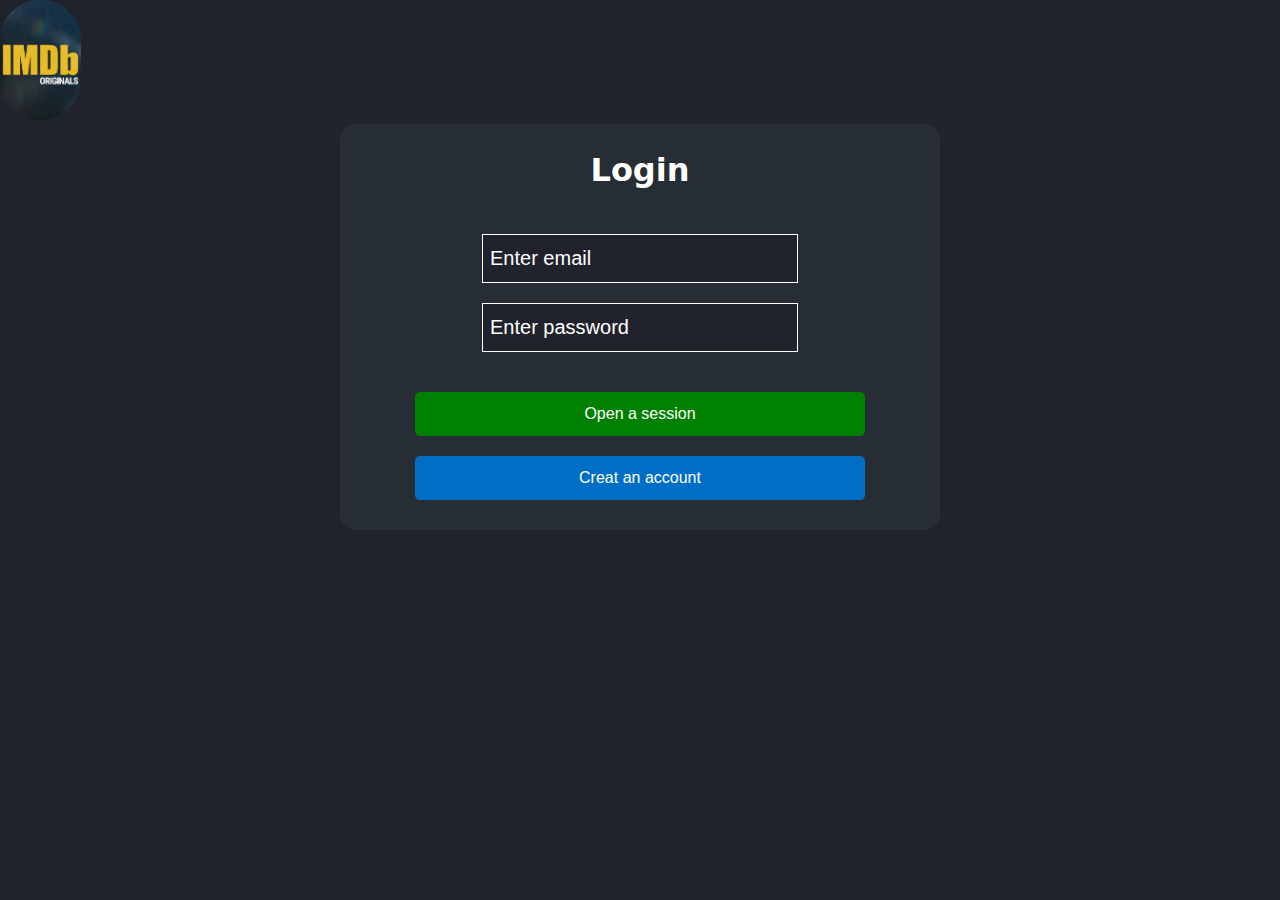
<file: index.html>
<!DOCTYPE html>
<html lang="en">
<head>
    <meta charset="UTF-8">
    <meta http-equiv="X-UA-Compatible" content="IE=edge">
    <meta name="viewport" content="width=device-width, initial-scale=1.0">
    <title>IMDb - Login</title>
    <link rel="stylesheet" href="styles.css">
</head>
<body class="bg-bleu-fonce">
    <header>
        <img src="img/logo.jpg" alt="logo">
    </header>
    <main>
        <form action="">
            <div>
                <h2>Login</h2>
                <input type="email" placeholder="Enter email">
                <input type="password" placeholder="Enter password">
                <button type="button" class="bg-vert" onclick="location.href='home.html'"> Open a session </button>
                <button type="button" class="bg-blue" onclick="location.href='register.html'" >Creat an account</button>
            </div>
        </form>
    </main>
</body>

</html>
</file>
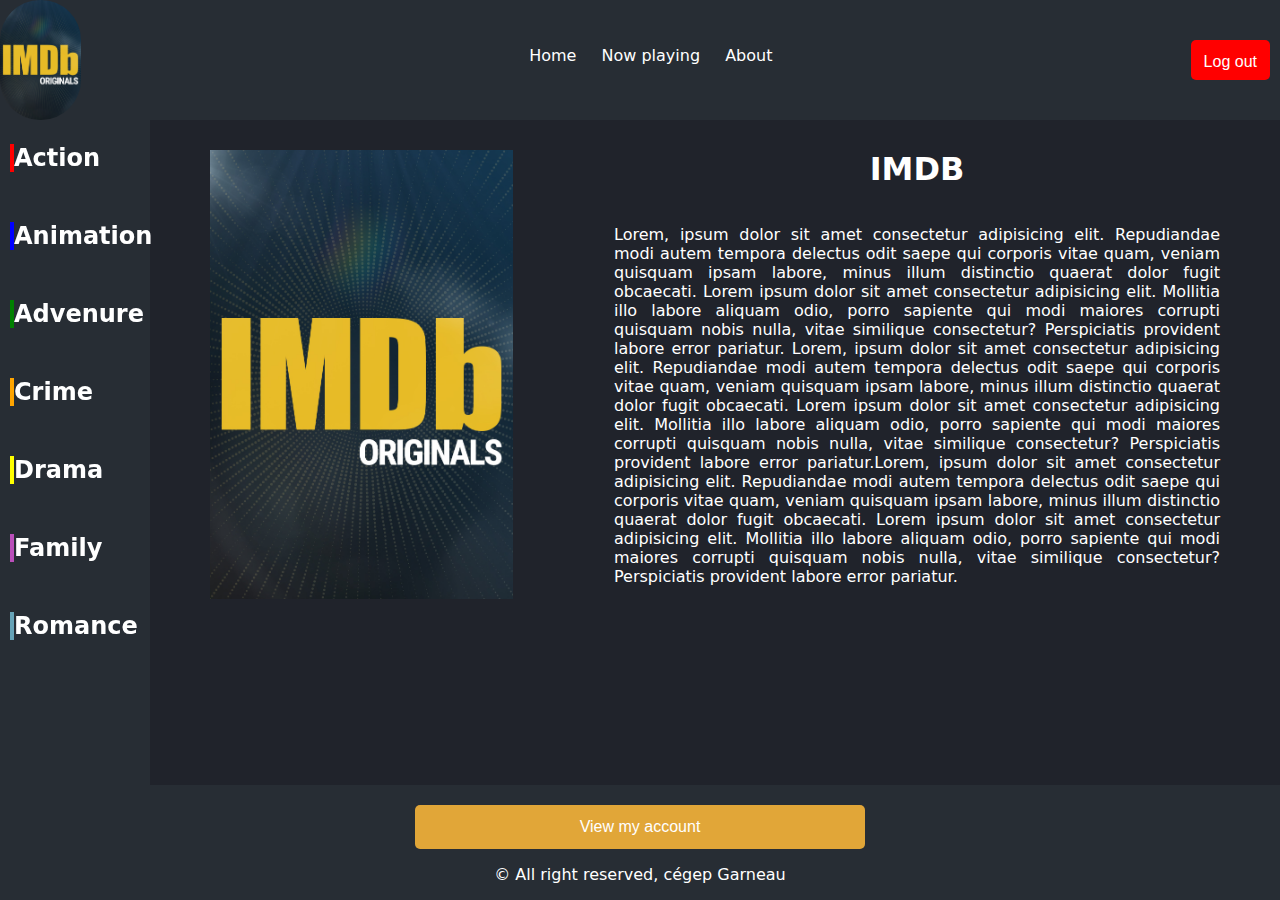
<file: about.html>
<!DOCTYPE html>
<html lang="en">

<head>
  <meta charset="UTF-8" />
  <meta http-equiv="X-UA-Compatible" content="IE=edge" />
  <meta name="viewport" content="width=device-width, initial-scale=1.0" />
  <title>IMDb - Playing</title>
  <link rel="stylesheet" href="styles.css" />
</head>

<body class="bg-bleu-pale">
  <header class="header-catalogue">
    <img src="img/logo.jpg" alt="logo" />
    <nav>
      <ul>
        <li> <a href="home.html">Home</a></li>
        <li> <a href="playing.html">Now playing</a></li>
        <li> <a href="about.html">About</a></li>
      </ul>
    </nav>
    <button type="button" class="bg-rouge" onclick="location.href='index.html'">Log out</button>
  </header>
  <main>
    <aside>
      <h3 class="border-left-red">Action</h3>
      <h3 class="border-left-bleu">Animation</h3>
      <h3 class="border-left-green">Advenure</h3>
      <h3 class="border-left-orage">Crime</h3>
      <h3 class="border-left-yellow">Drama</h3>
      <h3 class="border-left-purple">Family</h3>
      <h3 class="border-left-lightblue">Romance</h3>
    </aside>
    <section id="vedette">     
      <img src="img/logo.jpg" alt="log"/> 
      <div>
        <h1>IMDB</h1>        
        <p>Lorem, ipsum dolor sit amet consectetur adipisicing elit. 
          Repudiandae modi autem tempora delectus odit saepe qui corporis 
          vitae quam, veniam quisquam ipsam labore, minus illum distinctio 
          quaerat dolor fugit obcaecati. Lorem ipsum dolor sit amet consectetur 
          adipisicing elit. Mollitia illo labore aliquam odio, porro sapiente qui
          modi maiores corrupti quisquam nobis nulla, vitae similique consectetur? 
          Perspiciatis provident labore error pariatur. Lorem, ipsum dolor sit amet consectetur adipisicing elit. 
          Repudiandae modi autem tempora delectus odit saepe qui corporis 
          vitae quam, veniam quisquam ipsam labore, minus illum distinctio 
          quaerat dolor fugit obcaecati. Lorem ipsum dolor sit amet consectetur 
          adipisicing elit. Mollitia illo labore aliquam odio, porro sapiente qui
          modi maiores corrupti quisquam nobis nulla, vitae similique consectetur? 
          Perspiciatis provident labore error pariatur.Lorem, ipsum dolor sit amet consectetur adipisicing elit. 
          Repudiandae modi autem tempora delectus odit saepe qui corporis 
          vitae quam, veniam quisquam ipsam labore, minus illum distinctio 
          quaerat dolor fugit obcaecati. Lorem ipsum dolor sit amet consectetur 
          adipisicing elit. Mollitia illo labore aliquam odio, porro sapiente qui
          modi maiores corrupti quisquam nobis nulla, vitae similique consectetur? 
          Perspiciatis provident labore error pariatur.</p>
      </div>
    </section>
  </main>
  <footer>
    <button class="bg-jaune">View my account</button>
    <p>&#169 All right reserved, cégep Garneau</p>
  </footer>
  
  <!-- <img src="tela01.png" /> -->
</body>

</html>
</file>
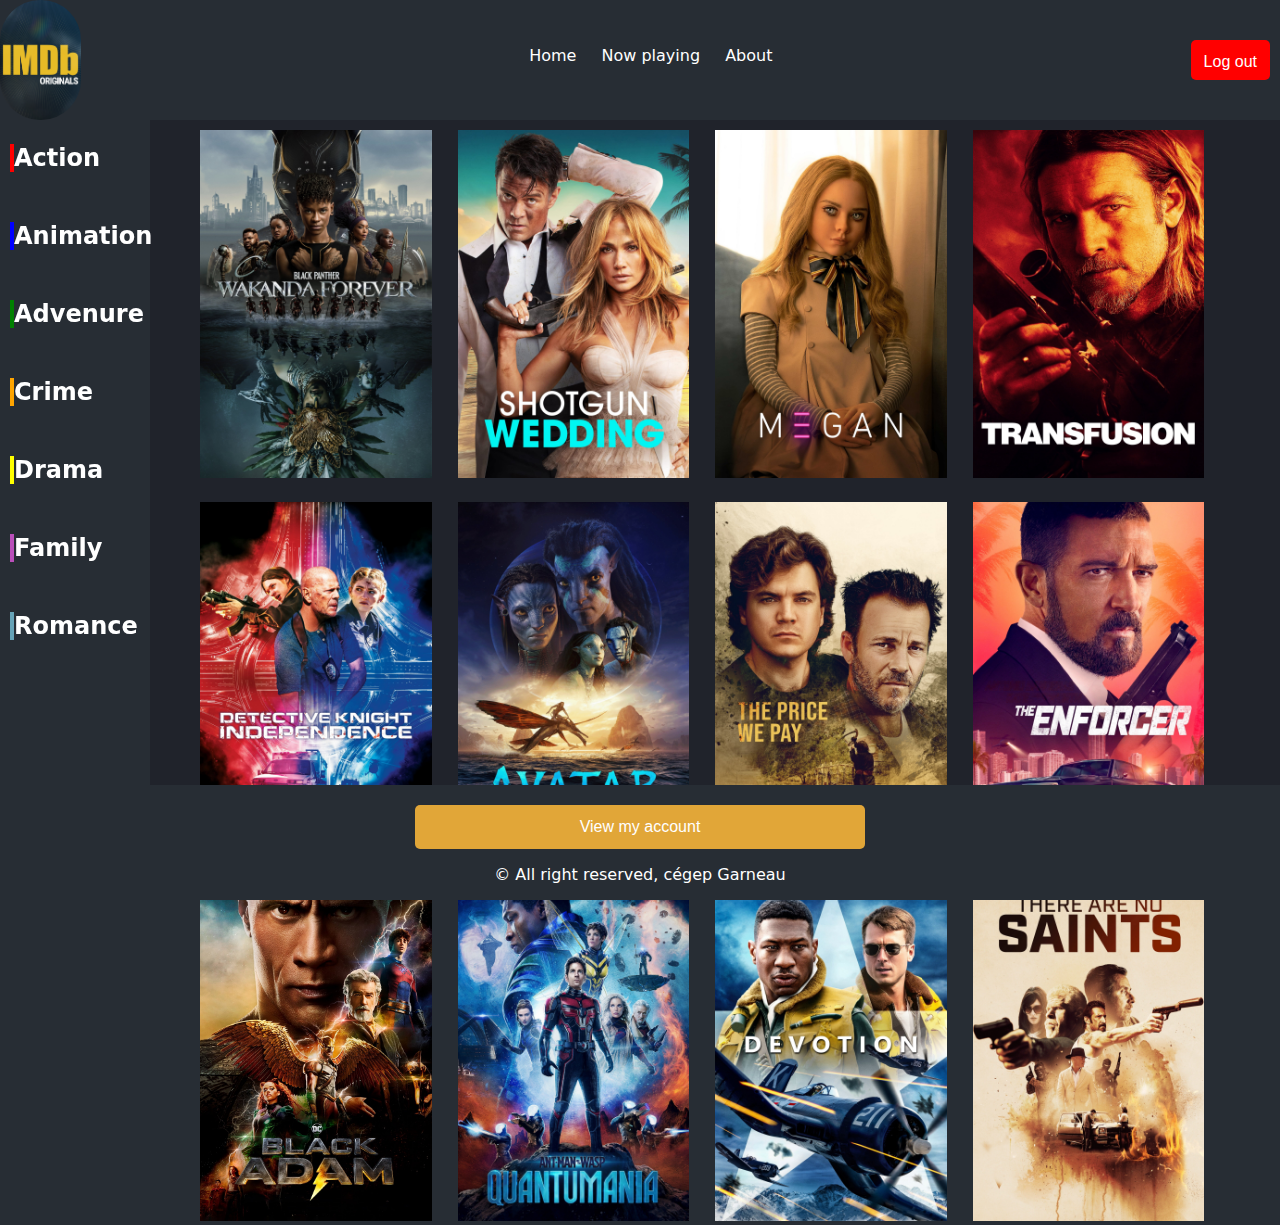
<file: home.html>
<!DOCTYPE html>
<html lang="en">

<head>
  <meta charset="UTF-8" />
  <meta http-equiv="X-UA-Compatible" content="IE=edge" />
  <meta name="viewport" content="width=device-width, initial-scale=1.0" />
  <title>IMDb - Home</title>
  <link rel="stylesheet" href="styles.css" />
</head>

<body class="bg-bleu-pale">
  <header class="header-catalogue">
    <img src="img/logo.jpg" alt="logo" />
    <nav>
      <ul>
        <li> <a href="home.html">Home</a></li>
        <li> <a href="playing.html">Now playing</a></li>
        <li> <a href="about.html">About</a></li>
      </ul>
    </nav>
    <button type="button" class="bg-rouge" onclick="location.href='index.html'">Log out</button>
  </header>
  <main>
    <aside>
      <h3 class="border-left-red">Action</h3>
      <h3 class="border-left-bleu">Animation</h3>
      <h3 class="border-left-green">Advenure</h3>
      <h3 class="border-left-orage">Crime</h3>
      <h3 class="border-left-yellow">Drama</h3>
      <h3 class="border-left-purple">Family</h3>
      <h3 class="border-left-lightblue">Romance</h3>
    </aside>
    <section id="catalogue">
      <div>
        <a href="playing.html"><img src="img/film1.jpg" alt="film1"></a>
      </div>
      <div>
        <a href="playing.html"><img src="img/film2.jpg" alt="2" /></a> 
      </div>
      <div>
        <a href="playing.html"><img src="img/film3.jpg" alt="3" /></a> 
      </div>
      <div>
        <a href="playing.html"><img src="img/film4.jpg" alt="4" /></a> 
      </div>
      <div>
        <a href="playing.html"><img src="img/film5.jpg" alt="5" /></a> 
      </div>
      <div>
        <a href="playing.html"><img src="img/film6.jpg" alt="6" /></a> 
      </div>
      <div>
        <a href="playing.html"><img src="img/film7.jpg" alt="7" /></a> 
      </div>
      <div>
        <a href="playing.html"><img src="img/film8.jpg" alt="8" /></a> 
      </div>
       <div>
        <a href="playing.html"><img src="img/film9.jpg" alt="9" /></a> 
      </div>
      <div>
        <a href="playing.html"><img src="img/film10.jpg" alt="10" /></a> 
      </div>
      <div>
        <a href="playing.html"><img src="img/film11.jpg" alt="11" /></a> 
      </div>
      <div>
        <a href="playing.html"><img src="img/film12.jpg" alt="12" /></a> 
      </div>
    </section>
  </main>
  <footer>
    <button class="bg-jaune" >View my account</button>
    <p>&#169 All right reserved, cégep Garneau</p>
  </footer>
  
  <!-- <img src="tela01.png" /> -->
</body>

</html>
</file>
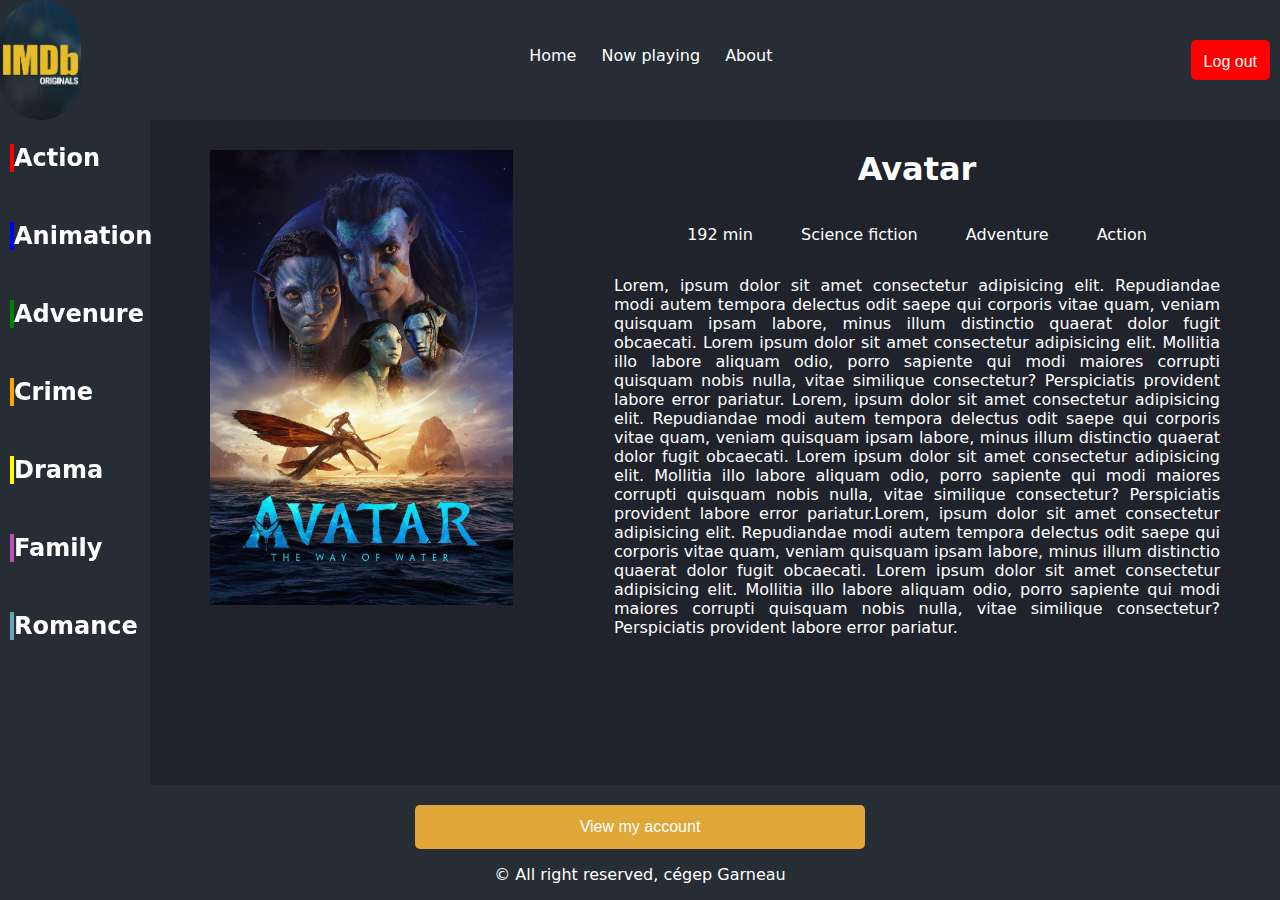
<file: playing.html>
<!DOCTYPE html>
<html lang="en">

<head>
  <meta charset="UTF-8" />
  <meta http-equiv="X-UA-Compatible" content="IE=edge" />
  <meta name="viewport" content="width=device-width, initial-scale=1.0" />
  <title>IMDb - Playing</title>
  <link rel="stylesheet" href="styles.css"/>
</head>

<body class="bg-bleu-pale">
  <header class="header-catalogue">
    <img src="img/logo.jpg" alt="logo" />
    <nav>
      <ul>
        <li> <a href="home.html">Home</a></li>
        <li> <a href="playing.html">Now playing</a></li>
        <li> <a href="about.html">About</a></li>
      </ul>
    </nav>
    <button type="button" class="bg-rouge" onclick="location.href='index.html'">Log out</button>
  </header>
  <main>
    <aside>
      <h3 class="border-left-red">Action</h3>
      <h3 class="border-left-bleu">Animation</h3>
      <h3 class="border-left-green">Advenure</h3>
      <h3 class="border-left-orage">Crime</h3>
      <h3 class="border-left-yellow">Drama</h3>
      <h3 class="border-left-purple">Family</h3>
      <h3 class="border-left-lightblue">Romance</h3>
    </aside>
    <section id="vedette">     
      <img src="img/film6.jpg" alt="film6"/> 
      <div>
        <h1>Avatar</h1>
        <article>
          <p>192 min</p>
          <p>Science fiction</p>
          <p>Adventure</p>
          <p>Action</p>
        </article>
        <p>Lorem, ipsum dolor sit amet consectetur adipisicing elit. 
          Repudiandae modi autem tempora delectus odit saepe qui corporis 
          vitae quam, veniam quisquam ipsam labore, minus illum distinctio 
          quaerat dolor fugit obcaecati. Lorem ipsum dolor sit amet consectetur 
          adipisicing elit. Mollitia illo labore aliquam odio, porro sapiente qui
          modi maiores corrupti quisquam nobis nulla, vitae similique consectetur? 
          Perspiciatis provident labore error pariatur. Lorem, ipsum dolor sit amet consectetur adipisicing elit. 
          Repudiandae modi autem tempora delectus odit saepe qui corporis 
          vitae quam, veniam quisquam ipsam labore, minus illum distinctio 
          quaerat dolor fugit obcaecati. Lorem ipsum dolor sit amet consectetur 
          adipisicing elit. Mollitia illo labore aliquam odio, porro sapiente qui
          modi maiores corrupti quisquam nobis nulla, vitae similique consectetur? 
          Perspiciatis provident labore error pariatur.Lorem, ipsum dolor sit amet consectetur adipisicing elit. 
          Repudiandae modi autem tempora delectus odit saepe qui corporis 
          vitae quam, veniam quisquam ipsam labore, minus illum distinctio 
          quaerat dolor fugit obcaecati. Lorem ipsum dolor sit amet consectetur 
          adipisicing elit. Mollitia illo labore aliquam odio, porro sapiente qui
          modi maiores corrupti quisquam nobis nulla, vitae similique consectetur? 
          Perspiciatis provident labore error pariatur.</p>
      </div>
    </section>
  </main>
  <footer>
    <button class="bg-jaune">View my account</button>
    <p>&#169 All right reserved, cégep Garneau</p>
  </footer>
  
</body>

</html>
</file>
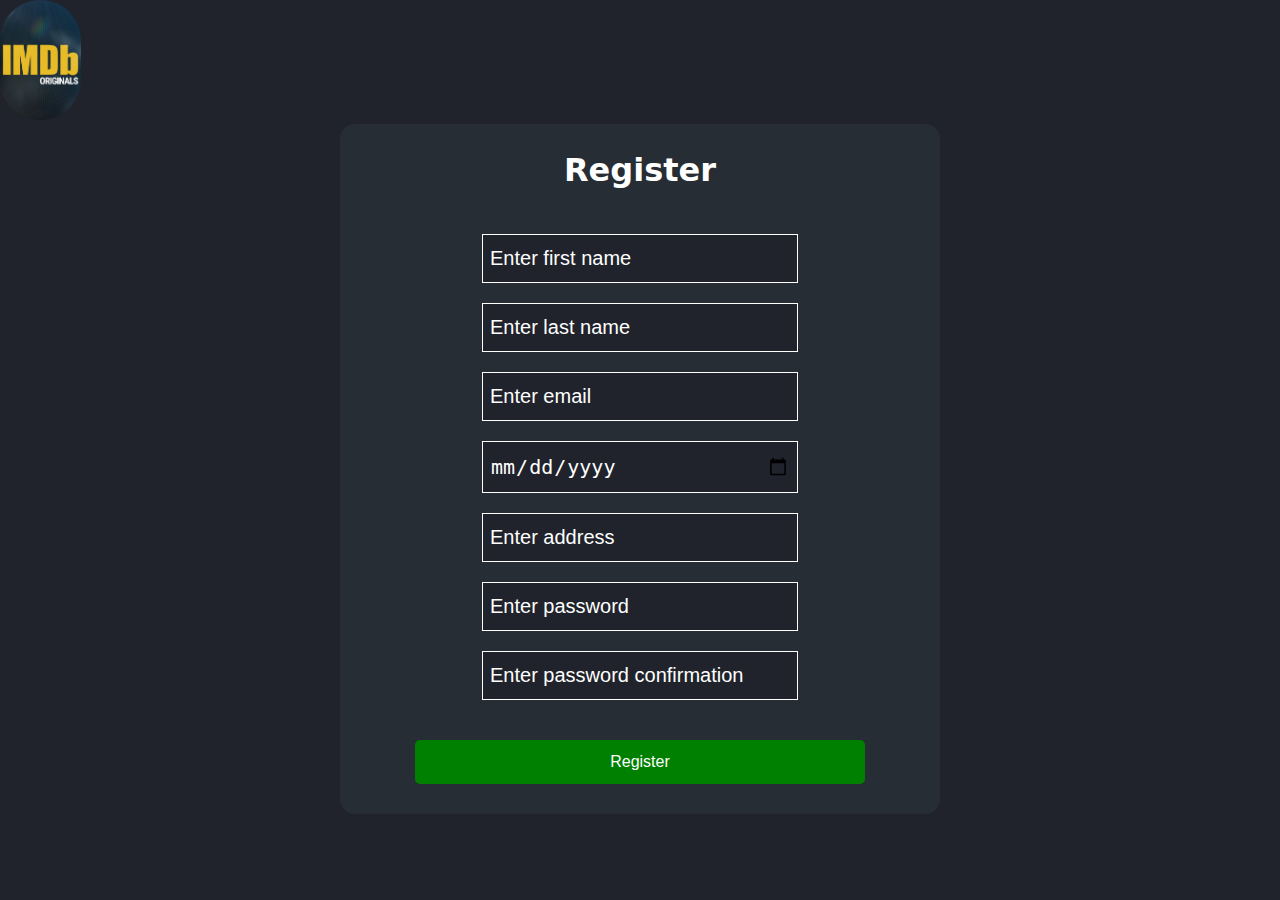
<file: register.html>
<!DOCTYPE html>
<html lang="en">
<head>
    <meta charset="UTF-8">
    <meta http-equiv="X-UA-Compatible" content="IE=edge">
    <meta name="viewport" content="width=device-width, initial-scale=1.0">
    <title>IMDb - Register</title>
    <link rel="stylesheet" href="styles.css">
</head>
<body class="bg-bleu-fonce">
    <header>
        <img src="img/logo.jpg" alt="logo">
    </header>

    <main>
        <form action="">
            <div>
                <h2>Register</h2>
                <input type="text" placeholder="Enter first name">
                <input type="text" placeholder="Enter last name">
                <input type="email" placeholder="Enter email">
                <input type="date" placeholder="date">
                <input type="text" placeholder="Enter address">
                <input type="password" placeholder="Enter password">
                <input type="password" placeholder="Enter password confirmation">
                <button type="button" class="bg-vert" onclick="location.href='index.html'" > Register </button>
            </div>
        </form>
    </main>
</body>
</html>
</file>
<file: styles.css>
body {
  max-width: 1920px;
  height: 100vh;
  color: white;
  font-family: system-ui;
  margin: 0;
}

header {
  padding-right: 10x;
}

header.header-catalogue {
  display: flex;
  flex-flow: row wrap;
  justify-content: space-between;
  background-color: rgb(39, 45, 52);
  position: fixed;
  top: 0;
  left: 0;
  width: 100%;
}

header nav {
  margin-top: 30px;
}

header nav li {
  display: inline;
  margin: 0 10px;
}

header button {
  width: auto;
  height: 40px;
  align-self: center;
  margin: 0 10px;
}


header img {
  height: 120px;
  border-radius: 40px;
}

footer{
  background-color: rgb(39, 45, 52);
  width: 100%;
  position: fixed;
  bottom: 0;
  text-align: center;
}

form > div {
  display: flex;
  flex-direction: column;
  align-items: center;
  align-self: center;
  margin-left: auto;
  margin-right: auto;
  background-color: rgb(39, 45, 52);
  border-radius: 15px;
  padding: 30px 0;
  width: 600px;
}

form h2 {
  margin-top: 0;
  margin-bottom: 3rem;
  font-weight: 600;
  font-size: 2rem;
  line-height: 2rem;
}

form input[type="text"],
form input[type="email"],
form input[type="date"],
form input[type="password"] {
  width: 300px;
  padding: 12px 7px;
  font-size: 1.25rem;
  color: white;
  margin-bottom: 20px;
  background-color: rgb(32, 35, 43);
  border: 1px solid white;
}

button {
  padding: 13px;
  margin-top: 20px;
  font-size: 1rem;
  width: 450px;
  color: white;
  border-radius: 5px;
  border: none;
}

button:hover {
  cursor: pointer;
  filter: brightness(70%)
}

aside {
  position: fixed;
  top: 120px;
  padding-left: 10px;
}

a {
  text-decoration: none;
  color: white;
}
a:hover {
  color: gray;
}

h3{
  font-weight: 600;
  margin-bottom: 50px;
  font-size: 1.5rem;
}

::placeholder {
  color: white;
}

section {
  margin-left: 150px;
  min-width: 860px;
  height: calc(100vh - 250px);
  padding: 10px 50px;
  padding-top: 130px;
  display: flex;
  flex-wrap: wrap;
  background-color: rgb(32, 35, 43);
}

section#catalogue div{ 
  margin-bottom: 20px;
  width: 25%;
}

section#catalogue div img{
  width: 90%; 
} 

section#vedette {
  padding-bottom: 35px;
  padding-left: 60px;
  padding-right: 60px;
}

section#vedette img {
  width: 30%;
  max-width: 400px;
  margin-top: 20px;
  margin-bottom: auto;
}

section#vedette div {
  display: flex;
  flex-direction: column;
  padding-left: 10%;
  width: 60%;
}

section#vedette h1 {
  margin-top: 20px;
  text-align: center;
}

section#vedette p {
  text-align: justify;
}

section#vedette article {
  display: flex;
  justify-content: space-evenly;
  padding: 0 25px;
}

.border-left-red {
  border-left: 4px solid red;
}

.border-left-bleu {
  border-left: 4px solid blue;
}

.border-left-green {
  border-left: 4px solid green;
}

.border-left-orage {
  border-left: 4px solid orange;
}

.border-left-yellow {
  border-left: 4px solid yellow;
}

.border-left-purple {
  border-left: 4px solid rgb(186, 79, 186);
}

.border-left-lightblue {
  border-left: 4px solid rgb(102, 163, 183);
}

.bg-blue {
  background-color: rgb(0, 110, 197);
}

.bg-vert {
  background-color: green;
}

.bg-rouge {
  background-color: red;
}

.bg-jaune {
  background-color: rgb(225, 166, 56);
}

.bg-bleu-pale {
  background-color: rgb(39, 45, 52);
}

.bg-bleu-fonce {
  background-color: rgb(32, 35, 43);
}
</file>
